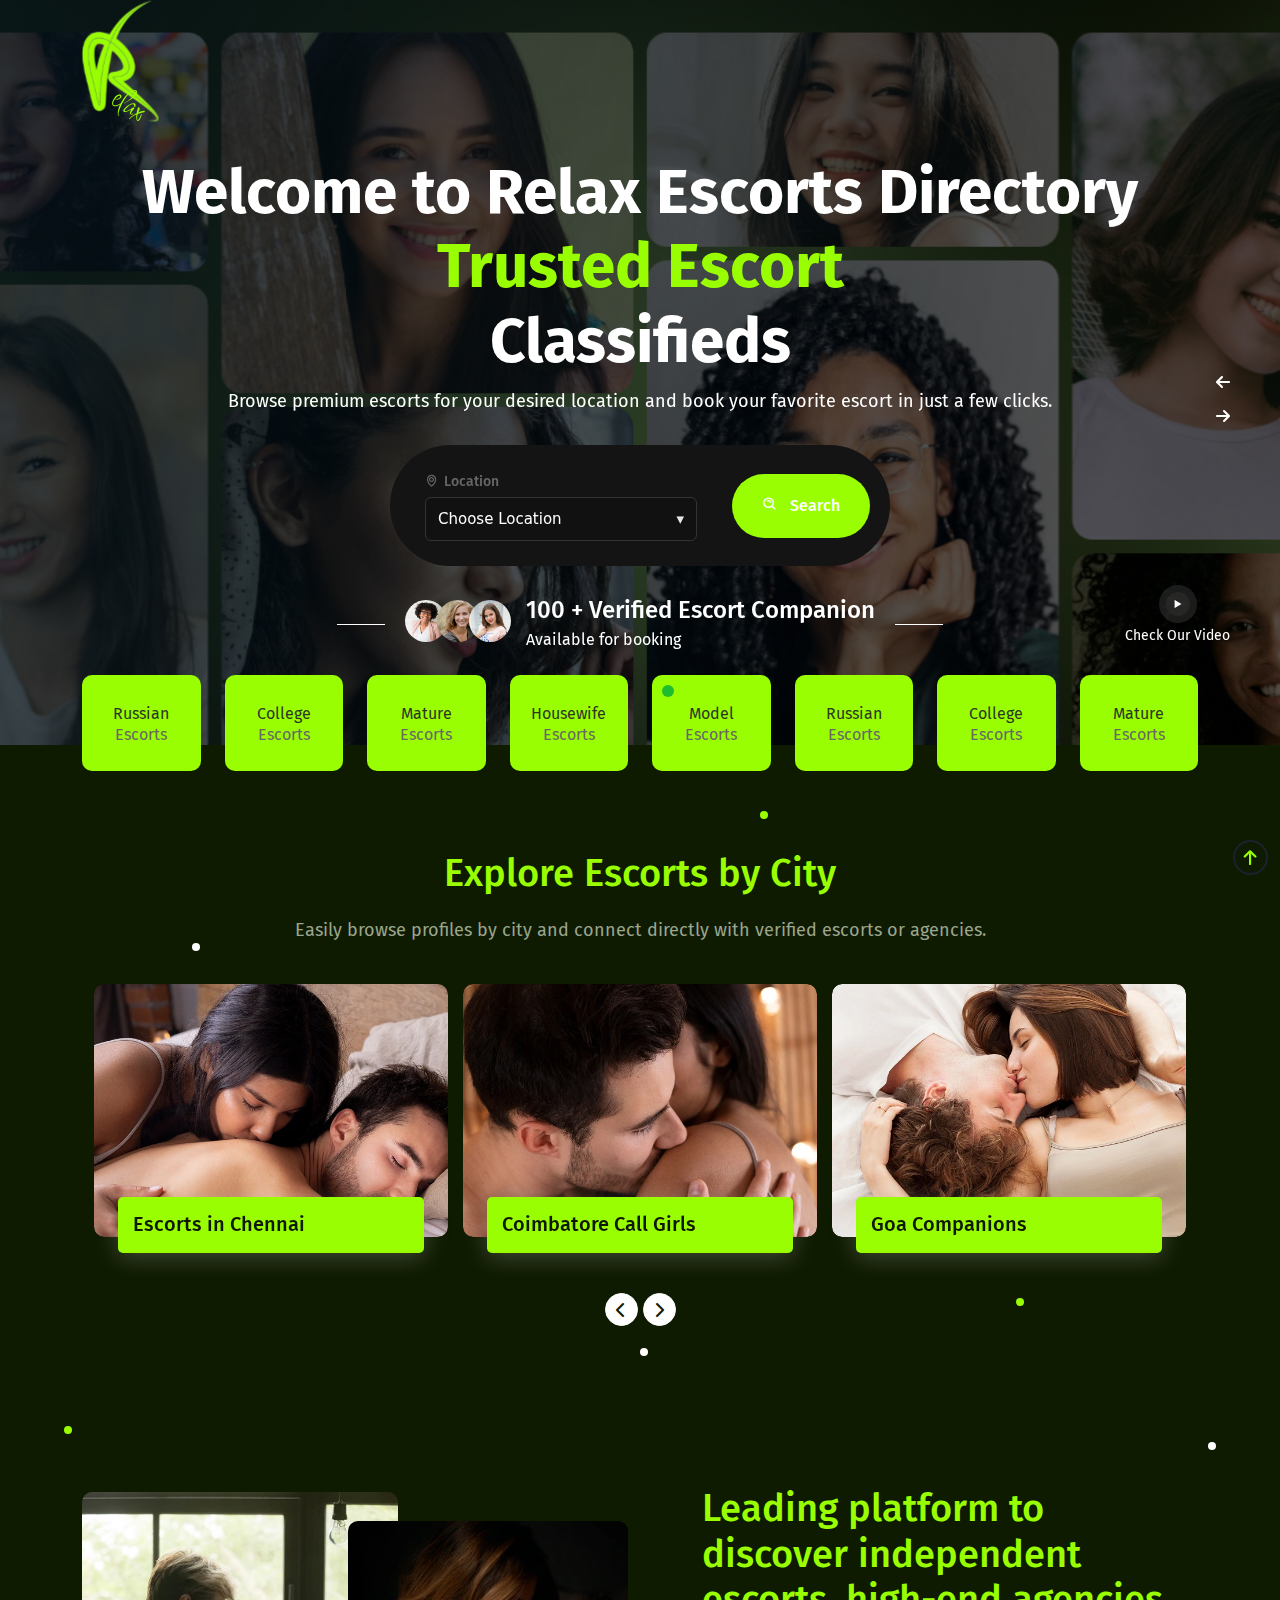
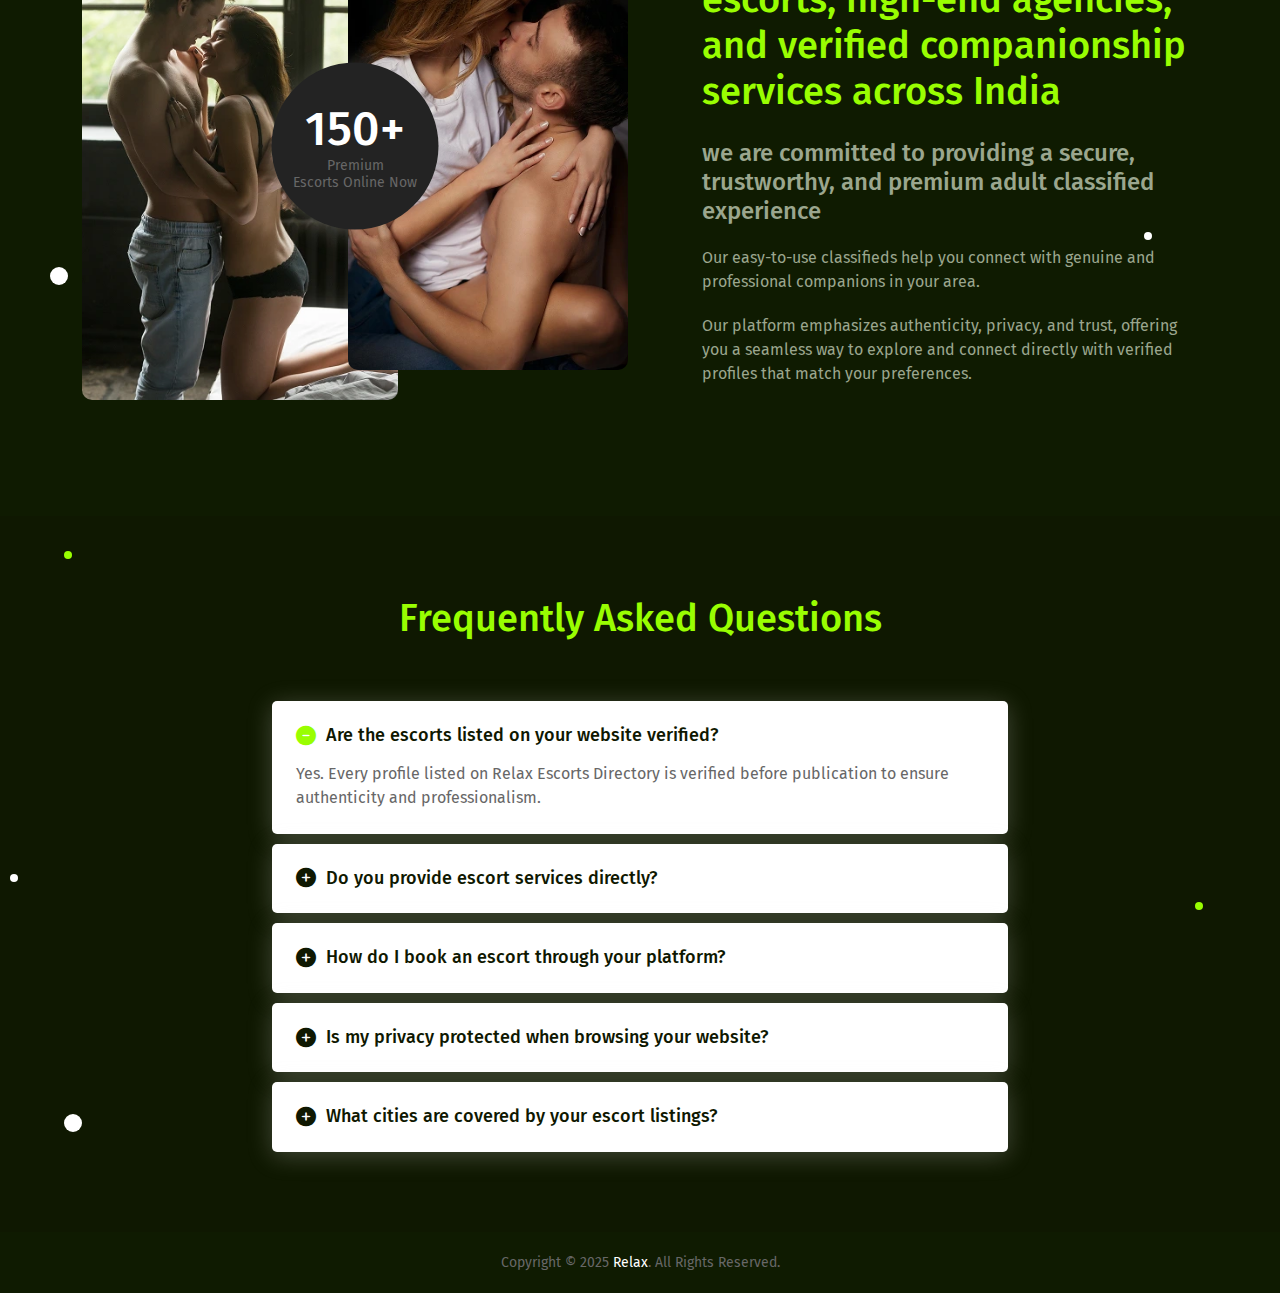
<file: index.html>
﻿<!DOCTYPE html>
<html lang="en">

<head>
	<meta charset="utf-8">
	<meta name="viewport" content="width=device-width, initial-scale=1.0, user-scalable=0">
	<title>Relax Escorts Classifieds India | Verified Independent Escorts & Agencies</title>
	<meta name="description"
		content="Find genuine escorts and premium companionship listings across India. Explore verified profiles in Chennai, Coimbatore, Goa, and more. 100% privacy, authentic listings, and secure connections on Relax Escorts Directory." />

	<link rel="canonical" href="https://relaxwith.in/" />
	<meta name="robots" content="follow, index, all" />

	<!-- Favicon -->
	<link rel="shortcut icon" href="assets/img/favicon.ico">
	<link href="assets/img/apple-touch-icon.png" rel="apple-touch-icon">

	<!-- Bootstrap CSS -->
	<link rel="stylesheet" href="assets/css/bootstrap.min.css">

	<!-- Fontawesome CSS -->
	<link rel="stylesheet" href="assets/plugins/fontawesome/css/fontawesome.min.css">
	<link rel="stylesheet" href="assets/plugins/fontawesome/css/all.min.css">

	<!-- Fancybox CSS -->
	<link rel="stylesheet" href="assets/plugins/fancybox/fancybox.css">

	<!-- Select2 CSS -->
	<link rel="stylesheet" href="assets/plugins/select2/css/select2.min.css">

	<!-- Datepicker CSS -->
	<link rel="stylesheet" href="assets/css/bootstrap-datetimepicker.min.css">

	<!-- Aos CSS -->
	<link rel="stylesheet" href="assets/plugins/aos/aos.css">

	<!-- Fearther CSS -->
	<link rel="stylesheet" href="assets/css/feather.css">

	<!-- Boxicons CSS -->
	<link rel="stylesheet" href="assets/plugins/boxicons/css/boxicons.min.css">

	<!-- Owl carousel CSS -->
	<link rel="stylesheet" href="assets/css/owl.carousel.min.css">

	<!-- Main CSS -->
	<link rel="stylesheet" href="assets/css/style.css">

</head>

<body class="home-two">

	<div class="main-wrapper">

		<!-- Hero Sec Main -->
		<div class="hero-sec-main">

			<!-- Header -->
			<header class="header header-two">
				<div class="container">
					<nav class="navbar navbar-expand-lg header-nav">
						<div class="navbar-header">
							<!-- <a id="mobile_btn" href="javascript:void(0);">
								<span class="bar-icon">
									<span></span>
									<span></span>
									<span></span>
								</span>
							</a> -->
							<a href="https://relaxwith.in/" class="navbar-brand logo">
								<!-- <h2 class="text-white">Relax</h2> -->
								<img src="assets/img/logo.svg" class="img-fluid" alt="Relax Escort Classified">
							</a>
							<a href="https://relaxwith.in/" class="navbar-brand logo-small">
								<img src="assets/img/logo.svg" class="img-fluid" alt="Relax Escort Classified">
								<!-- <img src="assets/img/logo-small.png" class="img-fluid" alt="Logo"> -->
							</a>
						</div>
						<div class="main-menu-wrapper">
							<div class="menu-header">
								<a href="https://relaxwith.in/" class="menu-logo">
									<img src="assets/img/logo.svg" class="img-fluid" alt="Relax Escort Classified">
									<!-- <img src="assets/img/logo.svg" class="img-fluid" alt="Logo"> -->
								</a>
							</div>
						</div>
						<!-- <ul class="nav header-navbar-rht">
							<li class="nav-item">
								<a class="nav-link header-reg" href="javascript:;"><span><i class="bx bx-plus-circle"></i></span>Add Listing</a>
							</li>
						</ul> -->
					</nav>
				</div>
			</header>
			<!-- /Header -->

			<!-- Banner -->
			<section class="banner-section banner-sec-two banner-slider">
				<div class="banner-img-slider owl-carousel">
					<div class="slider-img">
						<img src="assets/img/bg/home-banner-img.png" alt="Img">
					</div>
					<div class="slider-img">
						<img src="assets/img/bg/home-banner-img-02.png" alt="Img">
					</div>
				</div>
				<div class="container">
					<div class="home-banner">
						<div class="row align-items-center">
							<div class="col-md-12">
								<div class="hero-sec-contents">
									<div class="banner-title">
										<h1>Welcome to Relax Escorts Directory
											<span>Trusted Escort</span> Classifieds
										</h1>
										<p>Browse premium escorts for your desired location and book your
											favorite escort in just a few clicks.
										</p>
									</div>
									<div class="banner-form">
										<form id="locationForm">
  <div class="banner-search-list">
    <div class="input-block">
      <label for="customSelect" class="input-label"><i class="bx bx-map"></i> Location</label>

      <!-- Hidden native select for graceful fallback (optional) -->
      <select id="fallbackSelect" name="location_fallback" style="display:none;">
        <option value="">Choose Location</option>
        <option value="newyork.html">New York</option>
        <option value="chennai.html">Chennai</option>
        <option value="mumbai.html">Mumbai</option>
        <option value="dubai.html">Dubai</option>
      </select>

      <!-- Custom dropdown -->
      <div class="custom-select" id="customSelect" role="combobox" aria-haspopup="listbox" aria-expanded="false" tabindex="0">
        <button type="button" class="select-trigger" aria-label="Choose location">
          <span class="trigger-text">Choose Location</span>
          <span class="trigger-arrow">▾</span>
        </button>

        <ul class="options" role="listbox" tabindex="-1" aria-label="Locations">
          <li role="option" data-url="escorts/chennai/">Chennai</li>
          <li role="option" data-url="mumbai.html">Mumbai</li>
          <li role="option" data-url="dubai.html">Dubai</li>
        </ul>
      </div>

    </div>
  </div>

  <div class="input-block-btn">
    <button class="btn btn-primary" type="submit">
      <i class="bx bx-search-alt me-2"></i> Search
    </button>
  </div>
</form>
									</div>
									<div class="banner-user-group text-center">
										<ul>
											<li>
												<a href="javascript:void(0);"><img
														src="assets/img/profiles/avatar-09.jpg" alt="Img"></a>
											</li>
											<li>
												<a href="javascript:void(0);"><img
														src="assets/img/profiles/avatar-06.jpg" alt="Img"></a>
											</li>
											<li>
												<a href="javascript:void(0);"><img
														src="assets/img/profiles/avatar-03.jpg" alt="Img"></a>
											</li>
											<li class="users-text">
												<h5>100 + Verified Escort Companion</h5>
												<span>Available for booking </span>
											</li>
										</ul>
									</div>

								</div>

							</div>
						</div>
					</div>
					<div class="video-btn text-center">
						<a href="https://www.youtube.com/embed/ExJZAegsOis" data-fancybox><span><i
									class="bx bx-play"></i></span></a>
						<h6>Check Our Video</h6>
					</div>
				</div>
			</section>
			<!-- /Banner -->
		</div>
		<!-- /Hero Sec Main -->

		<!-- Yacht Categories -->
		<section class="yacht-category-sec">
			<div class="sec-round-colors">
				<span class="bg-orange round-small"></span>
				<span class="bg-orange round-small"></span>
				<span class="bg-dark-blue round-small"></span>
				<span class="bg-dark-blue round-small"></span>
			</div>
			<div class="container">
				<div class="banner-yacht-type-slider owl-carousel">
					<div class="slider-card">
						<h6>Russian</h6>
						<p>Escorts</p>
					</div>
					<div class="slider-card">
						<h6>College</h6>
						<p>Escorts</p>
					</div>
					<div class="slider-card">
						<h6>Mature</h6>
						<p>Escorts</p>
					</div>
					<div class="slider-card">
						<h6>Housewife</h6>
						<p>Escorts</p>
					</div>
					<div class="slider-card slider-card-active">
						<h6>Model</h6>
						<p>Escorts</p>
					</div>

				</div>

				<div class="container">
					<div class="section-header-two">
						<h2>Explore Escorts by City</h2>
						<p>Easily browse profiles by city and connect directly with verified escorts or agencies.</p>
					</div>
					<div class="row">
						<div class="col-md-12">
							<div class="popular-location-slider owl-carousel home-two-slider">
								<div class="popular-location-card">
									<div class="location-img">
										<a href="escorts/chennai/"><img src="assets/img/chennai-escorts.webp"
												alt="Chennai Escorts Service"></a>
									</div>
									<div class="location-contents">
										<div class="location-city-name">
											<h4><a href="escorts/chennai/">Escorts in Chennai</a></h4>
										</div>
										<a href="escorts/chennai/" class="arrow-right"><i
												class="bx bx-right-arrow-alt"></i></a>
									</div>
								</div>
								<div class="popular-location-card">
									<div class="location-img">
										<a href="javascript:void(0);"><img src="assets/img/coimbatore-escorts.webp"
												alt="Coimbatore Escorts Service"></a>
									</div>
									<div class="location-contents">
										<div class="location-city-name">
											<h4><a href="javascript:void(0);">Coimbatore Call Girls</a></h4>
										</div>
										<a href="javascript:void(0);" class="arrow-right"><i
												class="bx bx-right-arrow-alt"></i></a>
									</div>
								</div>
								<div class="popular-location-card">
									<div class="location-img">
										<a href="javascript:void(0);"><img src="assets/img/goa-escorts.webp"
												alt="Goa Escorts Services"></a>
									</div>
									<div class="location-contents">
										<div class="location-city-name">
											<h4><a href="javascript:void(0);">Goa Companions</a></h4>
										</div>
										<a href="javascript:void(0);" class="arrow-right"><i
												class="bx bx-right-arrow-alt"></i></a>
									</div>
								</div>
							</div>
						</div>
					</div>
				</div>
			</div>
		</section>
		<!-- /Yacht Categories -->

		<!-- Boat marketplace -->
		<section class="boats-marketplace-sec">
			<div class="sec-round-colors">
				<span class="bg-orange round-small"></span>
				<span class="bg-dark-blue round-small"></span>
				<span class="bg-dark-blue round-small"></span>
				<span class="bg-dark-blue round-big"></span>
			</div>
			<div class="container">
				<div class="row align-items-center">
					<div class="col-lg-6">
						<div class="sec-col-left-imgs">
							<span class="sec-left-one"><img src="assets/img/escorts-agency.webp" class="img-fluid"
									alt="Escort Agency"></span>
							<span class="sec-left-two"><img src="assets/img/relax-escorts.webp" class="img-fluid"
									alt="Relax with Escorts"></span>
							<div class="experience-info">
								<h5>150+ <span>Premium <br> Escorts Online Now</span></h5>
							</div>
						</div>
					</div>
					<div class="col-lg-6">
						<div class="section-header-two">
							<h2>Leading platform to discover independent escorts, high-end agencies, and verified
								companionship services across India</h2>
							<h4>we are committed to providing a secure, trustworthy, and premium adult classified
								experience
							</h4>
							<p>Our easy-to-use classifieds help you connect with genuine and professional companions in
								your area.</p>
							<p>Our platform emphasizes authenticity, privacy, and trust, offering you a seamless way to
								explore and connect directly with verified profiles that match your preferences.</p>
						</div>
					</div>
				</div>
			</div>
		</section>
		<!-- /Boat marketplace -->

		<!-- FAQ -->
		<section class="faq-sec-two">
			<div class="sec-round-colors">
				<span class="bg-orange round-small"></span>
				<span class="bg-orange round-small"></span>
				<span class="bg-dark-blue round-small"></span>
				<span class="bg-dark-blue round-big"></span>
			</div>
			<div class="container">
				<div class="faq-items">
					<div class="section-header-two">
						<h2>Frequently Asked Questions</h2>
					</div>
					<div class="row justify-content-center">
						<div class="col-lg-8">
							<div class="faq-main-items" id="faq-details">
								<!-- FAQ Item -->
								<div class="accordion-item">
									<h2 class="accordion-header" id="headingOne">
										<a href="javascript:void(0);" class="accordion-button" data-bs-toggle="collapse"
											data-bs-target="#collapseOne" aria-expanded="true"
											aria-controls="collapseOne">
											Are the escorts listed on your website verified?
										</a>
									</h2>
									<div id="collapseOne" class="accordion-collapse collapse show"
										aria-labelledby="headingOne" data-bs-parent="#faq-details">
										<div class="accordion-body">
											<div class="accordion-content">
												<p>Yes. Every profile listed on Relax Escorts Directory is verified
													before publication to ensure authenticity and professionalism.
												</p>
											</div>
										</div>
									</div>
								</div>
								<!-- /FAQ Item -->
								<!-- FAQ Item -->
								<div class="accordion-item">
									<h2 class="accordion-header" id="headingTwo">
										<a href="javascript:void(0);" class="accordion-button collapsed"
											data-bs-toggle="collapse" data-bs-target="#collapseTwo"
											aria-expanded="false" aria-controls="collapseTwo">
											Do you provide escort services directly?
										</a>
									</h2>
									<div id="collapseTwo" class="accordion-collapse collapse"
										aria-labelledby="headingTwo" data-bs-parent="#faq-details">
										<div class="accordion-body">
											<div class="accordion-content">
												<p>No. We are a classified directory only. We do not manage or operate
													escort services. Users can connect directly with listed companions
													or agencies.
												</p>
											</div>
										</div>
									</div>
								</div>
								<!-- /FAQ Item -->
								<!-- FAQ Item -->
								<div class="accordion-item">
									<h2 class="accordion-header" id="headingThree">
										<a href="javascript:void(0);" class="accordion-button collapsed"
											data-bs-toggle="collapse" data-bs-target="#collapseThree"
											aria-expanded="false" aria-controls="collapseThree">
											How do I book an escort through your platform?
										</a>
									</h2>
									<div id="collapseThree" class="accordion-collapse collapse"
										aria-labelledby="headingThree" data-bs-parent="#faq-details">
										<div class="accordion-body">
											<div class="accordion-content">
												<p>Simply select your city, browse verified listings, and contact the
													escort or agency directly using the provided contact details (phone
													or WhatsApp).
												</p>
											</div>
										</div>
									</div>
								</div>
								<!-- /FAQ Item -->
								<!-- FAQ Item -->
								<div class="accordion-item">
									<h2 class="accordion-header" id="headingFour">
										<a href="javascript:void(0);" class="accordion-button collapsed"
											data-bs-toggle="collapse" data-bs-target="#collapseFour"
											aria-expanded="false" aria-controls="collapseFour">
											Is my privacy protected when browsing your website?
										</a>
									</h2>
									<div id="collapseFour" class="accordion-collapse collapse"
										aria-labelledby="headingFour" data-bs-parent="#faq-details">
										<div class="accordion-body">
											<div class="accordion-content">
												<p>Absolutely. We do not collect or share personal information. All
													browsing and communication are 100% confidential.
												</p>
											</div>
										</div>
									</div>
								</div>
								<!-- /FAQ Item -->
								<!-- FAQ Item -->
								<div class="accordion-item">
									<h2 class="accordion-header" id="headingFive">
										<a href="javascript:void(0);" class="accordion-button collapsed"
											data-bs-toggle="collapse" data-bs-target="#collapseFive"
											aria-expanded="false" aria-controls="collapseFive">
											What cities are covered by your escort listings?
										</a>
									</h2>
									<div id="collapseFive" class="accordion-collapse collapse"
										aria-labelledby="headingFive" data-bs-parent="#faq-details">
										<div class="accordion-body">
											<div class="accordion-content">
												<p>We feature listings in all major Indian cities including Chennai,
													Coimbatore and Goa.</p>
											</div>
										</div>
									</div>
								</div>
								<!-- /FAQ Item -->
							</div>
						</div>
					</div>
				</div>
			</div>
		</section>
		<!-- /FAQ -->

		<!-- Footer -->
		<footer class="footer-two">
			<div class="container">
				<div class="footer-bottom">
					<div class="copy-right">
						<p>Copyright &copy; 2025 <span> Relax</span>. All Rights Reserved.</p>
					</div>
				</div>
			</div>
		</footer>
		<!-- Footer -->

	</div>

	<!-- scrollToTop start -->
	<div class="progress-wrap active-progress">
		<svg class="progress-circle svg-content" width="100%" height="100%" viewBox="-1 -1 102 102">
			<path d="M50,1 a49,49 0 0,1 0,98 a49,49 0 0,1 0,-98"
				style="transition: stroke-dashoffset 10ms linear 0s; stroke-dasharray: 307.919px, 307.919px; stroke-dashoffset: 228.265px;">
			</path>
		</svg>
	</div>
	<!-- scrollToTop end -->


	<!-- jQuery -->
	<script src="assets/js/jquery-3.7.1.min.js"></script>

	<!-- Bootstrap Core JS -->
	<script src="assets/js/bootstrap.bundle.min.js"></script>

	<!-- counterup JS -->
	<script src="assets/js/jquery.waypoints.js"></script>
	<script src="assets/js/jquery.counterup.min.js"></script>

	<!-- Select2 JS -->
	<script src="assets/plugins/select2/js/select2.min.js"></script>

	<!-- Aos -->
	<script src="assets/plugins/aos/aos.js"></script>

	<!-- Top JS -->
	<script src="assets/js/backToTop.js"></script>

	<!-- Fancybox JS -->
	<script src="assets/plugins/fancybox/fancybox.umd.js"></script>

	<!-- Datepicker Core JS -->
	<script src="assets/plugins/moment/moment.min.js"></script>
	<script src="assets/js/bootstrap-datetimepicker.min.js"></script>

	<!-- Owl Carousel JS -->
	<script src="assets/js/owl.carousel.min.js"></script>

	<!-- Custom JS -->
	<script src="assets/js/script.js"></script>

<script>
  (function () {
    const custom = document.getElementById('customSelect');
    const trigger = custom.querySelector('.select-trigger');
    const triggerText = custom.querySelector('.trigger-text');
    const list = custom.querySelector('.options');
    const items = Array.from(list.querySelectorAll('li'));
    let open = false;
    let focusedIndex = -1;
    let selectedIndex = -1;

    function openList() {
      custom.classList.add('open');
      custom.setAttribute('aria-expanded','true');
      list.style.display = 'block';
      open = true;
      // focus first item visually
      focusedIndex = selectedIndex >= 0 ? selectedIndex : 0;
      focusItem(focusedIndex);
    }

    function closeList() {
      custom.classList.remove('open');
      custom.setAttribute('aria-expanded','false');
      list.style.display = 'none';
      open = false;
      focusedIndex = -1;
    }

    function focusItem(index) {
      items.forEach((it, i) => {
        it.tabIndex = -1;
        if (i === index) {
          it.focus();
        }
      });
    }

    function setSelected(index) {
      items.forEach((it, i) => it.removeAttribute('aria-selected'));
      if (index >= 0 && items[index]) {
        items[index].setAttribute('aria-selected','true');
        selectedIndex = index;
        triggerText.textContent = items[index].textContent.trim();
      }
    }

    // Toggle on trigger click
    trigger.addEventListener('click', (e) => {
      e.stopPropagation();
      open ? closeList() : openList();
    });

    // Click on option
    items.forEach((li, idx) => {
      li.addEventListener('click', (ev) => {
        ev.stopPropagation();
        setSelected(idx);
        closeList();
      });

      li.addEventListener('keydown', (ev) => {
        if (ev.key === 'Enter' || ev.key === ' ') {
          ev.preventDefault();
          setSelected(idx);
          closeList();
          trigger.focus();
        }
      });
    });

    // Keyboard support on combobox
    custom.addEventListener('keydown', (ev) => {
      if (ev.key === 'ArrowDown') {
        ev.preventDefault();
        if (!open) { openList(); return; }
        focusedIndex = (focusedIndex + 1) % items.length;
        items[focusedIndex].focus();
      } else if (ev.key === 'ArrowUp') {
        ev.preventDefault();
        if (!open) { openList(); return; }
        focusedIndex = (focusedIndex - 1 + items.length) % items.length;
        items[focusedIndex].focus();
      } else if (ev.key === 'Enter' || ev.key === ' ') {
        ev.preventDefault();
        if (!open) { openList(); return; }
        // select focused
        const focused = document.activeElement;
        const idx = items.indexOf(focused);
        if (idx >= 0) { setSelected(idx); closeList(); trigger.focus(); }
      } else if (ev.key === 'Escape') {
        if (open) { closeList(); trigger.focus(); }
      }
    });

    // Click outside closes
    document.addEventListener('click', (ev) => {
      if (!custom.contains(ev.target)) closeList();
    });

    // Form submit -> navigate to selected page
    document.getElementById('locationForm').addEventListener('submit', function (e) {
      e.preventDefault();
      if (selectedIndex >= 0) {
        const url = items[selectedIndex].getAttribute('data-url');
        if (url) {
          // navigate to selected page
          window.location.href = url;
          return;
        }
      }

      // No selection -> alert or fallback
      alert('Please choose a location');
    });

    // Optional: click the whole custom-select when pressing the trigger with keyboard
    trigger.addEventListener('keydown', (ev) => {
      if (ev.key === 'Enter' || ev.key === ' ') {
        ev.preventDefault();
        open ? closeList() : openList();
      }
    });

    // Ensure li elements are focusable for keyboard navigation
    items.forEach(it => it.tabIndex = -1);

  })();
</script>

</body>

</html>
</file>
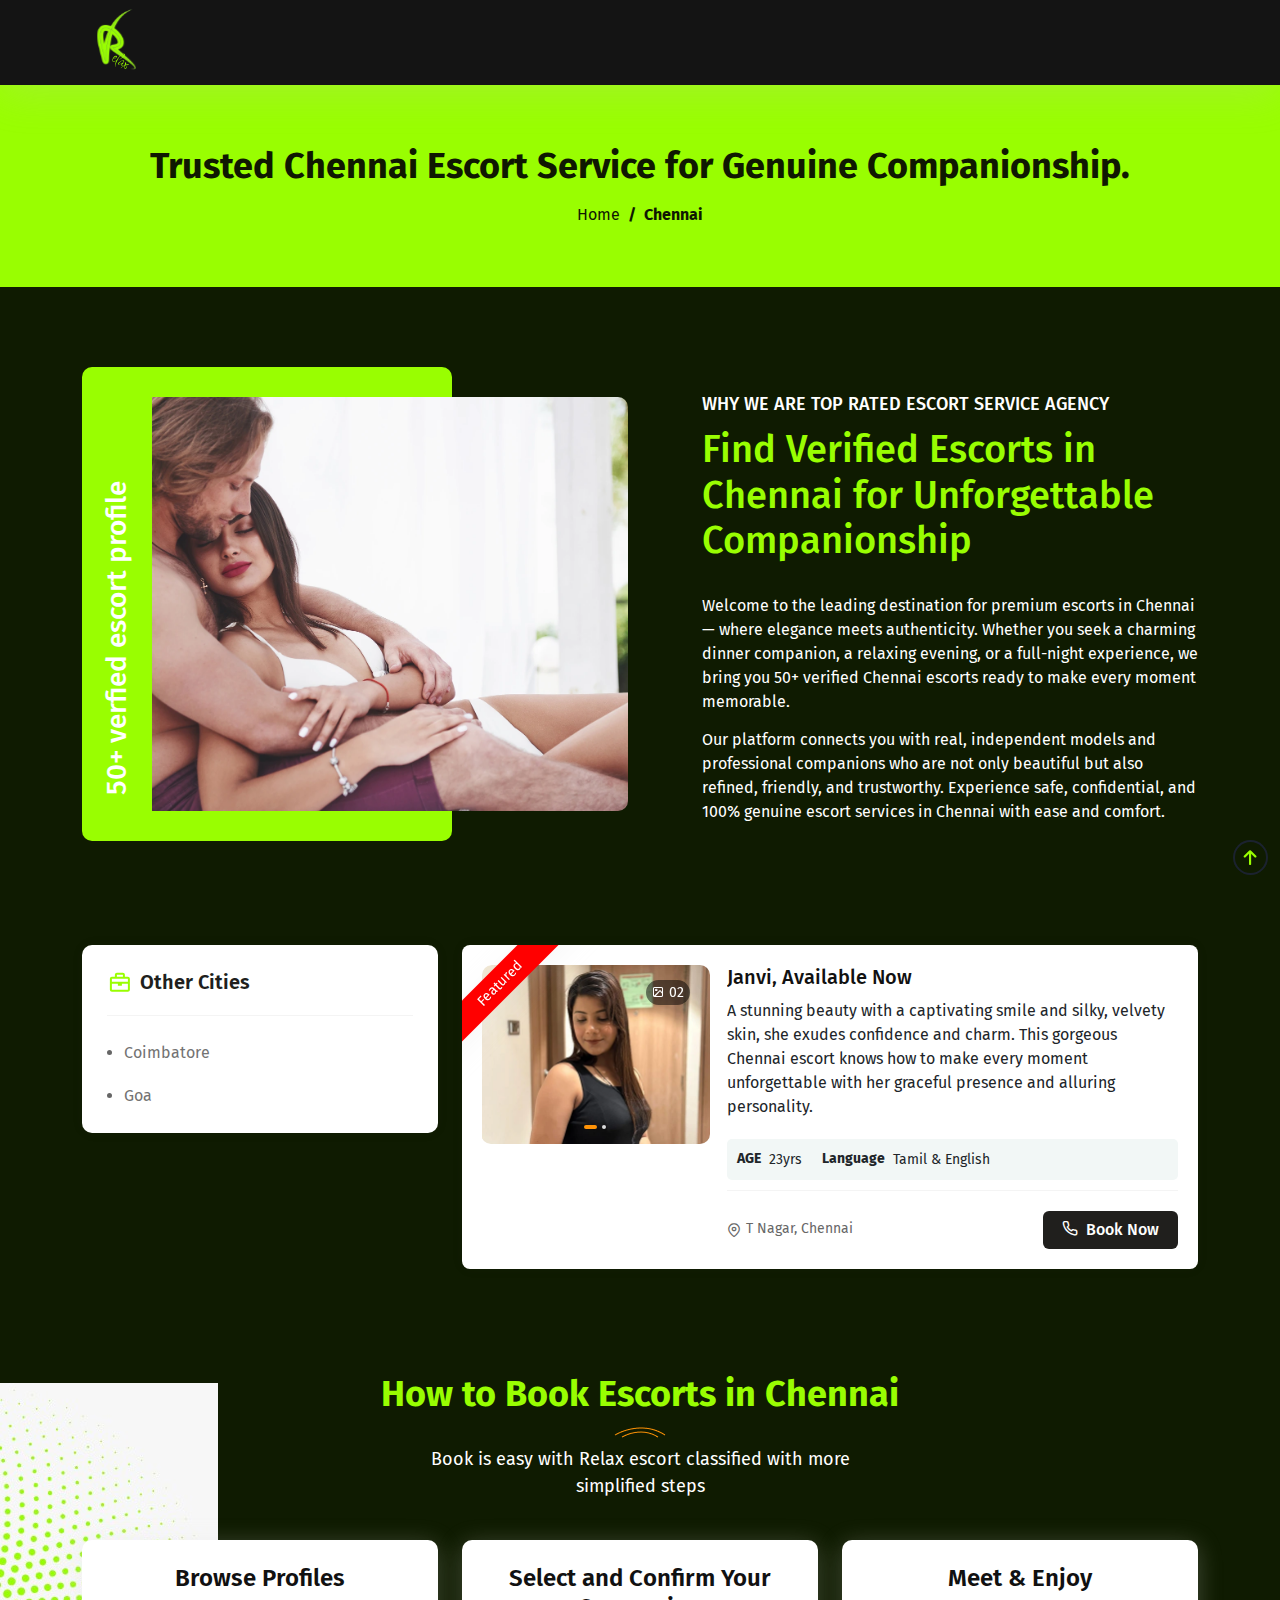
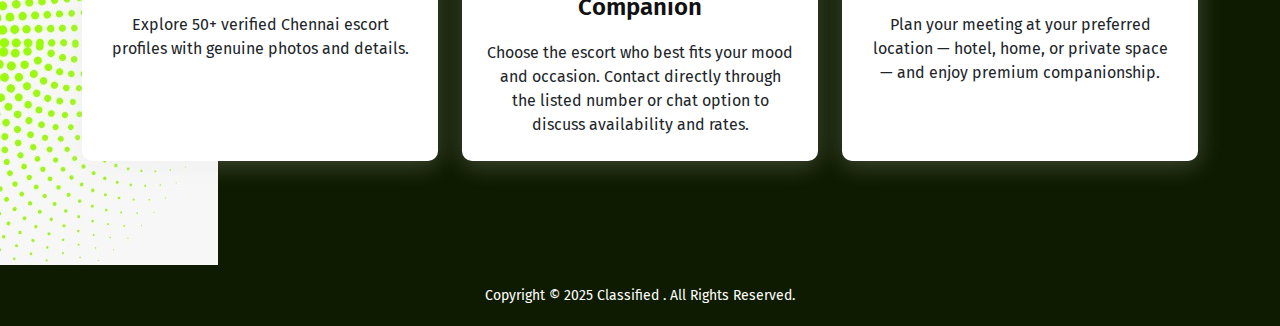
<file: escorts/chennai/index.html>
<!DOCTYPE html>
<html lang="en">

<head>
	<meta charset="utf-8">
	<meta name="viewport" content="width=device-width, initial-scale=1.0, user-scalable=0">
	<title>Luxury Escorts in Chennai | Verified Chennai Escort Service for Real Companionship</title>
	<meta name="description" content="Discover 50+ verified escorts in Chennai for safe, classy, and discreet companionship. Browse genuine profiles and enjoy the most trusted escort service in Chennai." />
	
	<link rel="canonical" href="https://relaxwith.in/escorts/chennai/" />
	<meta name="robots" content="follow, index, all" />
	
	<!-- Favicon -->	
	 <link rel="shortcut icon" href="../../assets/img/favicon.ico">
	<link href="../../assets/img/apple-touch-icon.png" rel="apple-touch-icon">

	<!-- Bootstrap CSS -->
	<link rel="stylesheet" href="../../assets/css/bootstrap.min.css">

	<!-- Fontawesome CSS -->
	<link rel="stylesheet" href="../../assets/plugins/fontawesome/css/fontawesome.min.css">
	<link rel="stylesheet" href="../../assets/plugins/fontawesome/css/all.min.css">

	<!-- Aos CSS -->
	<link rel="stylesheet" href="../../assets/plugins/aos/aos.css">

	<!-- Datepicker CSS -->
	<link rel="stylesheet" href="../../assets/css/bootstrap-datetimepicker.min.css">

	<!-- Rangeslider CSS -->
	<link rel="stylesheet" href="../../assets/plugins/ion-rangeslider/css/ion.rangeSlider.min.css">

	<!-- Select2 CSS -->
	<link rel="stylesheet" href="../../assets/plugins/select2/css/select2.min.css">

	<!-- Fearther CSS -->
	<link rel="stylesheet" href="../../assets/css/feather.css">

	<!-- Owl carousel CSS -->
	<link rel="stylesheet" href="../../assets/css/owl.carousel.min.css">

	<!-- Main CSS -->
	<link rel="stylesheet" href="../../assets/css/style.css">

</head>

<body>

	<div class="main-wrapper listing-page">

			<!-- Header -->
			<header class="header">
				<div class="container">
					<nav class="navbar navbar-expand-lg header-nav">
						<div class="navbar-header">
							<!-- <a id="mobile_btn" href="javascript:void(0);">
								<span class="bar-icon">
									<span></span>
									<span></span>
									<span></span>
								</span>
							</a> -->
							<a https://relaxwith.in/ class="navbar-brand logo">
								<!-- <h2 class="text-white">Relax</h2> -->
								<img src="../../assets/img/logo.svg" class="img-fluid w-50" alt="Relax Escort Classified">
							</a>
							<a https://relaxwith.in/ class="navbar-brand logo-small">
								<img src="../../assets/img/logo.svg" class="img-fluid" alt="Relax Escort Classified">
								<!-- <img src="../../assets/img/logo-small.png" class="img-fluid" alt="Logo"> -->
							</a>					
						</div>
						<div class="main-menu-wrapper">
							<div class="menu-header">
								<a https://relaxwith.in/ class="menu-logo">
								<img src="../../assets/img/logo.svg" class="img-fluid" alt="Relax Escort Classified">
									<!-- <img src="../../assets/img/logo.svg" class="img-fluid" alt="Logo"> -->
								</a>
							</div>
						</div>
						<!-- <ul class="nav header-navbar-rht">
							<li class="nav-item">
								<a class="nav-link header-reg" href="javascript:;"><span><i class="bx bx-plus-circle"></i></span>Add Listing</a>
							</li>
						</ul> -->
					</nav>
				</div>
			</header>
			<!-- /Header -->

		<!-- Breadscrumb Section -->
		<div class="breadcrumb-bar">
			<div class="container">
				<div class="row align-items-center text-center">
					<div class="col-md-12 col-12">
						<h2 class="breadcrumb-title">Trusted Chennai Escort Service for Genuine Companionship.</h2>
						<nav aria-label="breadcrumb" class="page-breadcrumb">
							<ol class="breadcrumb">
								<li class="breadcrumb-item"><a href="https://relaxwith.in/">Home</a></li>
								<!-- <li class="breadcrumb-item"><a href="javascript:void(0);">Escorts</a></li> -->
								<li class="breadcrumb-item active" aria-current="page">Chennai</li>
							</ol>
						</nav>
					</div>
				</div>
			</div>
		</div>
		<!-- /Breadscrumb Section -->

		<!-- About -->
		<section class="section about-sec pb-0">				
			<div class="container">				
				<div class="row align-items-center">				
					<div class="col-lg-6">
						<div class="about-img">
							<div class="about-exp">
								<span>50+ verfied escort profile</span>
								
							</div>
							<div class="abt-img">
								<img src="../../assets/img/chennai/chennai-escorts-services.webp" class="img-fluid" alt="Chennai Escorts Service">
							</div>
						</div>
					</div>					
					<div class="col-lg-6">
						<div class="about-content">
							<h6>Why We are Top Rated Escort Service Agency</h6>
							<h2>Find Verified Escorts in Chennai for Unforgettable Companionship</h2>
							<p>Welcome to the leading destination for premium escorts in Chennai — where elegance meets authenticity. Whether you seek a charming dinner companion, a relaxing evening, or a full-night experience, we bring you 50+ verified Chennai escorts ready to make every moment memorable.</p>
							<p>Our platform connects you with real, independent models and professional companions who are not only beautiful but also refined, friendly, and trustworthy. Experience safe, confidential, and 100% genuine escort services in Chennai with ease and comfort.</p>
						</div>
					</div>					
				</div>
			</div>
		</section>
		<!-- /About -->

		<!-- Car Grid View -->
		<section class="section car-listing blog-section">
			<div class="container">
				<div class="row">
					<div class="col-lg-4 theiaStickySidebar">
				        <div class="rightsidebar">
						    <!-- <div class="card">
						      <h4><img src="../../assets/img/icons/details-icon.svg" alt="details-icon"> Filter</h4>
						      <div class="filter-content looking-input input-block mb-0">
								  <input type="text" class="form-control" placeholder="To Search type and hit enter">
							  </div>
							</div> -->
							<div class="card">
							    <h4><img src="../../assets/img/icons/category-icon.svg" alt="details-icon"> Other Cities</h4>
							    <ul class="blogcategories-list">
							      <li><a href="javascript:void(0)">Coimbatore</a></li>
							      <li><a href="javascript:void(0)">Goa</a></li>
							    </ul>
							</div>
							<!-- <div class="card tags-widget">
							    <h4><i class="feather-tag"></i> Tags</h4>
								<ul class="tags">
								   <li>Air </li>
								   <li>Engine </li>
								   <li>Item </li>
								   <li>On Road </li>
								   <li>Rims </li>
								   <li>Speed </li>
								   <li>Make </li>
								   <li>Transmission </li>							
								</ul>
							</div>
							<div class="card mb-0">
							    <h4><i class="feather-tag"></i>Top Article</h4>
								<div class="article">
									<div class="article-blog">
										<a href="blog-details.html">
											<img class="img-fluid" src="../../assets/img/blog/blog-3.jpg" alt="Blog">
										</a>
									</div>
									<div class="article-content">
										<h5><a href="blog-details.html">Great Business Tips in 2023</a></h5>
										<div class="article-date">
											<i class="fa-solid fa-calendar-days"></i>
											<span>Jan 6, 2023</span>
										</div>
									</div>
								</div>	
								<div class="article">
									<div class="article-blog">
										<a href="blog-details.html">
											<img class="img-fluid" src="../../assets/img/blog/blog-4.jpg" alt="Blog">
										</a>
									</div>
									<div class="article-content">
										<h5><a href="blog-details.html">Excited News About Cars.</a></h5>
										<div class="article-date">
											<i class="fa-solid fa-calendar-days"></i>
											<span>Feb 5, 2023</span>
										</div>
									</div>
								</div>	
								<div class="article">
									<div class="article-blog">
										<a href="blog-details.html">
											<img class="img-fluid" src="../../assets/img/blog/blog-5.jpg" alt="Blog">
										</a>
									</div>
									<div class="article-content">
										<h5><a href="blog-details.html">8 Amazing Tricks About Business</a></h5>
										<div class="article-date">
											<i class="fa-solid fa-calendar-days"></i>
											<span>March 10, 2023</span>
										</div>
									</div>
								</div>	
							</div> -->
						</div>
					</div>
					<div class="col-xl-8 col-lg-8 col-sm-12 col-12">
						<div class="row">
							<div class="listview-car">
								<div class="card">
									<div class="blog-widget d-flex">
										<div class="blog-img">
											<div class="img-slider owl-carousel">
												<div class="slide-images">
														<img src="../../assets/img/chennai/chennai-call-girl.webp" class="img-fluid"
															alt="Escort Service in Chennai">
												</div>
												<div class="slide-images">
														<img src="../../assets/img/chennai/chennai-escort-girl.webp" class="img-fluid"
															alt="Chennai Escort Agency">
												</div>
											</div>
											<div class="fav-item justify-content-end">
												<span class="img-count"><i class="feather-image"></i>02</span>
											</div>
										</div>
										<div class="bloglist-content w-100">
											<div class="card-body">
												<div class="blog-list-head d-flex">
													<div class="blog-list-title">
														<h3>Janvi, Available Now</h3>
														<p>A stunning beauty with a captivating smile and silky, velvety skin, she exudes confidence and charm. This gorgeous Chennai escort knows how to make every moment unforgettable with her graceful presence and alluring personality.</p>
													</div>
												</div>
												<div class="listing-details-group">
													<ul>
														<li>
															<span><strong>AGE</strong></span>
															<p class="ms-2">23yrs</p>
														</li>
														<li>
															<span><strong>Language</strong></span>
															<p class="ms-2">Tamil & English</p>
														</li>
													</ul>
												</div>
												<div class="blog-list-head list-head-bottom d-flex">
													<div class="blog-list-title">
														<div class="title-bottom">
															<div class="address-info">
																<h6><i class="feather-map-pin"></i>T Nagar, Chennai
																</h6>
															</div>
														</div>
													</div>
													<div class="listing-button">
														<a href="https://relaxwith.in/" class="btn btn-order"><span><i
																	class="feather-phone me-2"></i></span>Book Now</a>
													</div>
												</div>
											</div>
										</div>
										<div class="feature-text">
											<span class="bg-danger">Featured</span>
										</div>
									</div>
								</div>
							</div>
						</div>

					</div>
				</div>
			</div>
		</section>
		<!-- /Car Grid View -->

		<!-- Why Choose Us -->
		<section class="section why-choose pt-0">
			<div class="choose-left">
				<img src="../../assets/img/bg/choose-left.png" class="img-fluid" alt="Why Choose Us">
			</div>		
			<div class="container">	
				<!-- Heading title-->
				<div class="section-heading">
					<h2>How to Book Escorts in Chennai</h2>
					<p>Book is easy with Relax escort classified with more simplified steps</p>
				</div>
				<!-- /Heading title -->
				<div class="why-choose-group">
			        <div class="row">
						<div class="col-lg-4 col-md-6 col-12 d-flex">
							<div class="card flex-fill">
								<div class="card-body">
									<div class="choose-content">
										<h4>Browse Profiles</h4>
										<p>Explore 50+ verified Chennai escort profiles with genuine photos and details.</p>
									</div>
								</div>
							</div>
						</div>
						<div class="col-lg-4 col-md-6 col-12 d-flex">
							<div class="card flex-fill">
								<div class="card-body">
									<div class="choose-content">
										<h4>Select and Confirm Your Companion</h4>
										<p>Choose the escort who best fits your mood and occasion. Contact directly through the listed number or chat option to discuss availability and rates.</p>
									</div>
								</div>
							</div>
						</div>
						<div class="col-lg-4 col-md-6 col-12 d-flex">
							<div class="card flex-fill">
								<div class="card-body">
									<div class="choose-content">
										<h4>Meet & Enjoy</h4>
										<p>Plan your meeting at your preferred location — hotel, home, or private space — and enjoy premium companionship.</p>
									</div>
								</div>
							</div>
						</div>
					</div>
				</div>
			</div>
		</section>
		<!-- /Why Choose Us -->		

		

		<!-- Footer -->
		<footer class="footer-two">
			<div class="container">
				<div class="footer-bottom">
					<div class="copy-right">
						<p>Copyright &copy; 2025 <span> Classified</span> . All Rights Reserved.</p>
					</div>
				</div>
			</div>
		</footer>
		<!-- Footer -->

	</div>

	<!-- scrollToTop start -->
	<div class="progress-wrap active-progress">
		<svg class="progress-circle svg-content" width="100%" height="100%" viewBox="-1 -1 102 102">
			<path d="M50,1 a49,49 0 0,1 0,98 a49,49 0 0,1 0,-98"
				style="transition: stroke-dashoffset 10ms linear 0s; stroke-dasharray: 307.919px, 307.919px; stroke-dashoffset: 228.265px;">
			</path>
		</svg>
	</div>
	<!-- scrollToTop end -->

	<!-- jQuery -->
	<script src="../../assets/js/jquery-3.7.1.min.js"></script>

	<!-- Bootstrap Core JS -->
	<script src="../../assets/js/bootstrap.bundle.min.js"></script>

	<!-- Aos -->
	<script src="../../assets/plugins/aos/aos.js"></script>

	<!-- Select2 JS -->
	<script src="../../assets/plugins/select2/js/select2.min.js"></script>

	<!-- Top JS -->
	<script src="../../assets/js/backToTop.js"></script>

	<!-- Rangeslider JS -->
	<script src="../../assets/plugins/ion-rangeslider/js/ion.rangeSlider.min.js"></script>
	<script src="../../assets/plugins/ion-rangeslider/js/custom-rangeslider.js"></script>

	<!-- Sticky Sidebar JS -->
	<script src="../../assets/plugins/theia-sticky-sidebar/ResizeSensor.js"></script>
	<script src="../../assets/plugins/theia-sticky-sidebar/theia-sticky-sidebar.js"></script>

	<!-- Datepicker Core JS -->
	<script src="../../assets/plugins/moment/moment.min.js"></script>
	<script src="../../assets/js/bootstrap-datetimepicker.min.js"></script>

	<!-- Owl Carousel JS -->
	<script src="../../assets/js/owl.carousel.min.js"></script>

	<!-- Custom JS -->
	<script src="../../assets/js/script.js"></script>

</body>

</html>
</file>
<file: assets/css/feather.css>
@font-face {
	font-family: 'Feather';
	src:
	url('../fonts/Feather.ttf?sdxovp') format('truetype'),
	url('../fonts/Feather.woff?sdxovp') format('woff'),
	url('../fonts/Feather.svg?sdxovp#Feather') format('svg');
	font-weight: normal;
	font-style: normal;
}
[class^="feather-"], [class*=" feather-"] {
	font-family: 'feather' !important;
	speak: none;
	font-style: normal;
	font-weight: normal;
	font-variant: normal;
	text-transform: none;
	line-height: 1;
	-webkit-font-smoothing: antialiased;
	-moz-osx-font-smoothing: grayscale;
}

.feather-activity:before {
	content: "\e900";
}
.feather-airplay:before {
	content: "\e901";
}
.feather-alert-circle:before {
	content: "\e902";
}
.feather-alert-octagon:before {
	content: "\e903";
}
.feather-alert-triangle:before {
	content: "\e904";
}
.feather-align-center:before {
	content: "\e905";
}
.feather-align-justify:before {
	content: "\e906";
}
.feather-align-left:before {
	content: "\e907";
}
.feather-align-right:before {
	content: "\e908";
}
.feather-anchor:before {
	content: "\e909";
}
.feather-aperture:before {
	content: "\e90a";
}
.feather-archive:before {
	content: "\e90b";
}
.feather-arrow-down:before {
	content: "\e90c";
}
.feather-arrow-down-circle:before {
	content: "\e90d";
}
.feather-arrow-down-left:before {
	content: "\e90e";
}
.feather-arrow-down-right:before {
	content: "\e90f";
}
.feather-arrow-left:before {
	content: "\e910";
}
.feather-arrow-left-circle:before {
	content: "\e911";
}
.feather-arrow-right:before {
	content: "\e912";
}
.feather-arrow-right-circle:before {
	content: "\e913";
}
.feather-arrow-up:before {
	content: "\e914";
}
.feather-arrow-up-circle:before {
	content: "\e915";
}
.feather-arrow-up-left:before {
	content: "\e916";
}
.feather-arrow-up-right:before {
	content: "\e917";
}
.feather-at-sign:before {
	content: "\e918";
}
.feather-award:before {
	content: "\e919";
}
.feather-bar-chart:before {
	content: "\e91a";
}
.feather-bar-chart-2:before {
	content: "\e91b";
}
.feather-battery:before {
	content: "\e91c";
}
.feather-battery-charging:before {
	content: "\e91d";
}
.feather-bell:before {
	content: "\e91e";
}
.feather-bell-off:before {
	content: "\e91f";
}
.feather-bluetooth:before {
	content: "\e920";
}
.feather-bold:before {
	content: "\e921";
}
.feather-book:before {
	content: "\e922";
}
.feather-book-open:before {
	content: "\e923";
}
.feather-bookmark:before {
	content: "\e924";
}
.feather-box:before {
	content: "\e925";
}
.feather-briefcase:before {
	content: "\e926";
}
.feather-calendar:before {
	content: "\e927";
}
.feather-camera:before {
	content: "\e928";
}
.feather-camera-off:before {
	content: "\e929";
}
.feather-cast:before {
	content: "\e92a";
}
.feather-check:before {
	content: "\e92b";
}
.feather-check-circle:before {
	content: "\e92c";
}
.feather-check-square:before {
	content: "\e92d";
}
.feather-chevron-down:before {
	content: "\e92e";
}
.feather-chevron-left:before {
	content: "\e92f";
}
.feather-chevron-right:before {
	content: "\e930";
}
.feather-chevron-up:before {
	content: "\e931";
}
.feather-chevrons-down:before {
	content: "\e932";
}
.feather-chevrons-left:before {
	content: "\e933";
}
.feather-chevrons-right:before {
	content: "\e934";
}
.feather-chevrons-up:before {
	content: "\e935";
}
.feather-chrome:before {
	content: "\e936";
}
.feather-circle:before {
	content: "\e937";
}
.feather-clipboard:before {
	content: "\e938";
}
.feather-clock:before {
	content: "\e939";
}
.feather-cloud:before {
	content: "\e93a";
}
.feather-cloud-drizzle:before {
	content: "\e93b";
}
.feather-cloud-lightning:before {
	content: "\e93c";
}
.feather-cloud-off:before {
	content: "\e93d";
}
.feather-cloud-rain:before {
	content: "\e93e";
}
.feather-cloud-snow:before {
	content: "\e93f";
}
.feather-code:before {
	content: "\e940";
}
.feather-codepen:before {
	content: "\e941";
}
.feather-command:before {
	content: "\e942";
}
.feather-compass:before {
	content: "\e943";
}
.feather-copy:before {
	content: "\e944";
}
.feather-corner-down-left:before {
	content: "\e945";
}
.feather-corner-down-right:before {
	content: "\e946";
}
.feather-corner-left-down:before {
	content: "\e947";
}
.feather-corner-left-up:before {
	content: "\e948";
}
.feather-corner-right-down:before {
	content: "\e949";
}
.feather-corner-right-up:before {
	content: "\e94a";
}
.feather-corner-up-left:before {
	content: "\e94b";
}
.feather-corner-up-right:before {
	content: "\e94c";
}
.feather-cpu:before {
	content: "\e94d";
}
.feather-credit-card:before {
	content: "\e94e";
}
.feather-crop:before {
	content: "\e94f";
}
.feather-crosshair:before {
	content: "\e950";
}
.feather-database:before {
	content: "\e951";
}
.feather-delete:before {
	content: "\e952";
}
.feather-disc:before {
	content: "\e953";
}
.feather-dollar-sign:before {
	content: "\e954";
}
.feather-download:before {
	content: "\e955";
}
.feather-download-cloud:before {
	content: "\e956";
}
.feather-droplet:before {
	content: "\e957";
}
.feather-edit:before {
	content: "\e958";
}
.feather-edit-2:before {
	content: "\e959";
}
.feather-edit-3:before {
	content: "\e95a";
}
.feather-external-link:before {
	content: "\e95b";
}
.feather-eye:before {
	content: "\e95c";
}
.feather-eye-off:before {
	content: "\e95d";
}
.feather-facebook:before {
	content: "\e95e";
}
.feather-fast-forward:before {
	content: "\e95f";
}
.feather-feather:before {
	content: "\e960";
}
.feather-file:before {
	content: "\e961";
}
.feather-file-minus:before {
	content: "\e962";
}
.feather-file-plus:before {
	content: "\e963";
}
.feather-file-text:before {
	content: "\e964";
}
.feather-film:before {
	content: "\e965";
}
.feather-filter:before {
	content: "\e966";
}
.feather-flag:before {
	content: "\e967";
}
.feather-folder:before {
	content: "\e968";
}
.feather-folder-minus:before {
	content: "\e969";
}
.feather-folder-plus:before {
	content: "\e96a";
}
.feather-gift:before {
	content: "\e96b";
}
.feather-git-branch:before {
	content: "\e96c";
}
.feather-git-commit:before {
	content: "\e96d";
}
.feather-git-merge:before {
	content: "\e96e";
}
.feather-git-pull-request:before {
	content: "\e96f";
}
.feather-github:before {
	content: "\e970";
}
.feather-gitlab:before {
	content: "\e971";
}
.feather-globe:before {
	content: "\e972";
}
.feather-grid:before {
	content: "\e973";
}
.feather-hard-drive:before {
	content: "\e974";
}
.feather-hash:before {
	content: "\e975";
}
.feather-headphones:before {
	content: "\e976";
}
.feather-heart:before {
	content: "\e977";
}
.feather-help-circle:before {
	content: "\e978";
}
.feather-home:before {
	content: "\e979";
}
.feather-image:before {
	content: "\e97a";
}
.feather-inbox:before {
	content: "\e97b";
}
.feather-info:before {
	content: "\e97c";
}
.feather-instagram:before {
	content: "\e97d";
}
.feather-italic:before {
	content: "\e97e";
}
.feather-layers:before {
	content: "\e97f";
}
.feather-layout:before {
	content: "\e980";
}
.feather-life-buoy:before {
	content: "\e981";
}
.feather-link:before {
	content: "\e982";
}
.feather-link-2:before {
	content: "\e983";
}
.feather-linkedin:before {
	content: "\e984";
}
.feather-list:before {
	content: "\e985";
}
.feather-loader:before {
	content: "\e986";
}
.feather-lock:before {
	content: "\e987";
}
.feather-log-in:before {
	content: "\e988";
}
.feather-log-out:before {
	content: "\e989";
}
.feather-mail:before {
	content: "\e98a";
}
.feather-map:before {
	content: "\e98b";
}
.feather-map-pin:before {
	content: "\e98c";
}
.feather-maximize:before {
	content: "\e98d";
}
.feather-maximize-2:before {
	content: "\e98e";
}
.feather-menu:before {
	content: "\e98f";
}
.feather-message-circle:before {
	content: "\e990";
}
.feather-message-square:before {
	content: "\e991";
}
.feather-mic:before {
	content: "\e992";
}
.feather-mic-off:before {
	content: "\e993";
}
.feather-minimize:before {
	content: "\e994";
}
.feather-minimize-2:before {
	content: "\e995";
}
.feather-minus:before {
	content: "\e996";
}
.feather-minus-circle:before {
	content: "\e997";
}
.feather-minus-square:before {
	content: "\e998";
}
.feather-monitor:before {
	content: "\e999";
}
.feather-moon:before {
	content: "\e99a";
}
.feather-more-horizontal:before {
	content: "\e99b";
}
.feather-more-vertical:before {
	content: "\e99c";
}
.feather-move:before {
	content: "\e99d";
}
.feather-music:before {
	content: "\e99e";
}
.feather-navigation:before {
	content: "\e99f";
}
.feather-navigation-2:before {
	content: "\e9a0";
}
.feather-octagon:before {
	content: "\e9a1";
}
.feather-package:before {
	content: "\e9a2";
}
.feather-paperclip:before {
	content: "\e9a3";
}
.feather-pause:before {
	content: "\e9a4";
}
.feather-pause-circle:before {
	content: "\e9a5";
}
.feather-percent:before {
	content: "\e9a6";
}
.feather-phone:before {
	content: "\e9a7";
}
.feather-phone-call:before {
	content: "\e9a8";
}
.feather-phone-forwarded:before {
	content: "\e9a9";
}
.feather-phone-incoming:before {
	content: "\e9aa";
}
.feather-phone-missed:before {
	content: "\e9ab";
}
.feather-phone-off:before {
	content: "\e9ac";
}
.feather-phone-outgoing:before {
	content: "\e9ad";
}
.feather-pie-chart:before {
	content: "\e9ae";
}
.feather-play:before {
	content: "\e9af";
}
.feather-play-circle:before {
	content: "\e9b0";
}
.feather-plus:before {
	content: "\e9b1";
}
.feather-plus-circle:before {
	content: "\e9b2";
}
.feather-plus-square:before {
	content: "\e9b3";
}
.feather-pocket:before {
	content: "\e9b4";
}
.feather-power:before {
	content: "\e9b5";
}
.feather-printer:before {
	content: "\e9b6";
}
.feather-radio:before {
	content: "\e9b7";
}
.feather-refresh-ccw:before {
	content: "\e9b8";
}
.feather-refresh-cw:before {
	content: "\e9b9";
}
.feather-repeat:before {
	content: "\e9ba";
}
.feather-rewind:before {
	content: "\e9bb";
}
.feather-rotate-ccw:before {
	content: "\e9bc";
}
.feather-rotate-cw:before {
	content: "\e9bd";
}
.feather-rss:before {
	content: "\e9be";
}
.feather-save:before {
	content: "\e9bf";
}
.feather-scissors:before {
	content: "\e9c0";
}
.feather-search:before {
	content: "\e9c1";
}
.feather-send:before {
	content: "\e9c2";
}
.feather-server:before {
	content: "\e9c3";
}
.feather-settings:before {
	content: "\e9c4";
}
.feather-share:before {
	content: "\e9c5";
}
.feather-share-2:before {
	content: "\e9c6";
}
.feather-shield:before {
	content: "\e9c7";
}
.feather-shield-off:before {
	content: "\e9c8";
}
.feather-shopping-bag:before {
	content: "\e9c9";
}
.feather-shopping-cart:before {
	content: "\e9ca";
}
.feather-shuffle:before {
	content: "\e9cb";
}
.feather-sidebar:before {
	content: "\e9cc";
}
.feather-skip-back:before {
	content: "\e9cd";
}
.feather-skip-forward:before {
	content: "\e9ce";
}
.feather-slack:before {
	content: "\e9cf";
}
.feather-slash:before {
	content: "\e9d0";
}
.feather-sliders:before {
	content: "\e9d1";
}
.feather-smartphone:before {
	content: "\e9d2";
}
.feather-speaker:before {
	content: "\e9d3";
}
.feather-square:before {
	content: "\e9d4";
}
.feather-star:before {
	content: "\e9d5";
}
.feather-stop-circle:before {
	content: "\e9d6";
}
.feather-sun:before {
	content: "\e9d7";
}
.feather-sunrise:before {
	content: "\e9d8";
}
.feather-sunset:before {
	content: "\e9d9";
}
.feather-tablet:before {
	content: "\e9da";
}
.feather-tag:before {
	content: "\e9db";
}
.feather-target:before {
	content: "\e9dc";
}
.feather-terminal:before {
	content: "\e9dd";
}
.feather-thermometer:before {
	content: "\e9de";
}
.feather-thumbs-down:before {
	content: "\e9df";
}
.feather-thumbs-up:before {
	content: "\e9e0";
}
.feather-toggle-left:before {
	content: "\e9e1";
}
.feather-toggle-right:before {
	content: "\e9e2";
}
.feather-trash:before {
	content: "\e9e3";
}
.feather-trash-2:before {
	content: "\e9e4";
}
.feather-trending-down:before {
	content: "\e9e5";
}
.feather-trending-up:before {
	content: "\e9e6";
}
.feather-triangle:before {
	content: "\e9e7";
}
.feather-truck:before {
	content: "\e9e8";
}
.feather-tv:before {
	content: "\e9e9";
}
.feather-twitter:before {
	content: "\e9ea";
}
.feather-type:before {
	content: "\e9eb";
}
.feather-umbrella:before {
	content: "\e9ec";
}
.feather-underline:before {
	content: "\e9ed";
}
.feather-unlock:before {
	content: "\e9ee";
}
.feather-upload:before {
	content: "\e9ef";
}
.feather-upload-cloud:before {
	content: "\e9f0";
}
.feather-user:before {
	content: "\e9f1";
}
.feather-user-check:before {
	content: "\e9f2";
}
.feather-user-minus:before {
	content: "\e9f3";
}
.feather-user-plus:before {
	content: "\e9f4";
}
.feather-user-x:before {
	content: "\e9f5";
}
.feather-users:before {
	content: "\e9f6";
}
.feather-video:before {
	content: "\e9f7";
}
.feather-video-off:before {
	content: "\e9f8";
}
.feather-voicemail:before {
	content: "\e9f9";
}
.feather-volume:before {
	content: "\e9fa";
}
.feather-volume-1:before {
	content: "\e9fb";
}
.feather-volume-2:before {
	content: "\e9fc";
}
.feather-volume-x:before {
	content: "\e9fd";
}
.feather-watch:before {
	content: "\e9fe";
}
.feather-wifi:before {
	content: "\e9ff";
}
.feather-wifi-off:before {
	content: "\ea00";
}
.feather-wind:before {
	content: "\ea01";
}
.feather-x:before {
	content: "\ea02";
}
.feather-x-circle:before {
	content: "\ea03";
}
.feather-x-square:before {
	content: "\ea04";
}
.feather-youtube:before {
	content: "\ea05";
}
.feather-zap:before {
	content: "\ea06";
}
.feather-zap-off:before {
	content: "\ea07";
}
.feather-zoom-in:before {
	content: "\ea08";
}
.feather-zoom-out:before {
	content: "\ea09";
}
</file>
